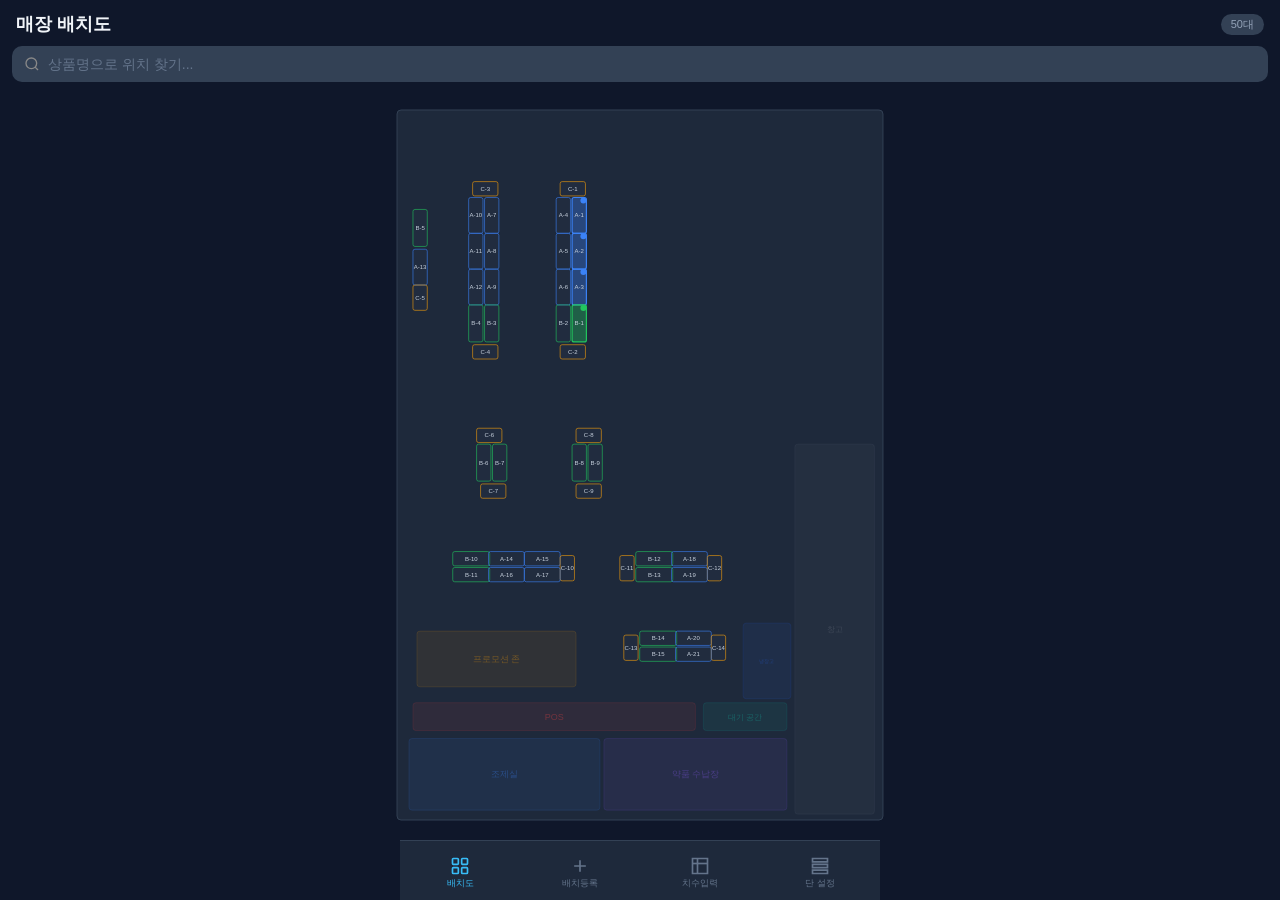
<file: web/index.html>
<!DOCTYPE html>
<html lang="ko">
<head>
  <meta charset="UTF-8">
  <meta name="viewport" content="width=device-width, initial-scale=1.0, maximum-scale=1.0, user-scalable=no">
  <meta name="apple-mobile-web-app-capable" content="yes">
  <meta name="apple-mobile-web-app-status-bar-style" content="black-translucent">
  <meta name="theme-color" content="#0f172a">
  <title>이수마트약국 매대관리</title>
  <link rel="stylesheet" href="styles.css">
</head>
<body>

  <!-- 하단 탭바 (모바일 네이티브 느낌) -->
  <nav id="tabbar">
    <button class="tab-btn active" data-tab="map">
      <svg width="22" height="22" viewBox="0 0 24 24" fill="none" stroke="currentColor" stroke-width="2"><rect x="3" y="3" width="7" height="7" rx="1"/><rect x="14" y="3" width="7" height="7" rx="1"/><rect x="3" y="14" width="7" height="7" rx="1"/><rect x="14" y="14" width="7" height="7" rx="1"/></svg>
      <span>배치도</span>
    </button>
    <button class="tab-btn" data-tab="manage">
      <svg width="22" height="22" viewBox="0 0 24 24" fill="none" stroke="currentColor" stroke-width="2"><path d="M12 5v14M5 12h14"/></svg>
      <span>배치등록</span>
    </button>
    <button class="tab-btn" data-tab="dims">
      <svg width="22" height="22" viewBox="0 0 24 24" fill="none" stroke="currentColor" stroke-width="2"><path d="M21 3H3v18h18V3z"/><path d="M9 3v18"/><path d="M3 9h18"/></svg>
      <span>치수입력</span>
    </button>
    <button class="tab-btn" data-tab="tiers">
      <svg width="22" height="22" viewBox="0 0 24 24" fill="none" stroke="currentColor" stroke-width="2"><path d="M3 3h18v4H3z"/><path d="M3 10h18v4H3z"/><path d="M3 17h18v4H3z"/></svg>
      <span>단 설정</span>
    </button>
  </nav>

  <!-- ═══ 탭1: 매장 배치도 ═══ -->
  <section id="tab-map" class="page active">
    <header class="page-header">
      <h1>매장 배치도</h1>
      <span class="badge" id="map-badge">0대</span>
    </header>
    <!-- 상품 검색 -->
    <div id="map-search-bar">
      <div class="search-box">
        <svg width="16" height="16" viewBox="0 0 24 24" fill="none" stroke="#888" stroke-width="2"><circle cx="11" cy="11" r="8"/><line x1="21" y1="21" x2="16.65" y2="16.65"/></svg>
        <input type="text" id="map-product-search" placeholder="상품명으로 위치 찾기..." autocomplete="off">
        <button id="map-search-clear" class="map-search-clear hidden" onclick="clearMapSearch()">
          <svg width="16" height="16" viewBox="0 0 24 24" fill="none" stroke="currentColor" stroke-width="2"><line x1="18" y1="6" x2="6" y2="18"/><line x1="6" y1="6" x2="18" y2="18"/></svg>
        </button>
      </div>
      <div id="map-search-results" class="map-search-results hidden"></div>
    </div>
    <div id="map-container">
      <svg id="map-svg"></svg>
    </div>
    <!-- 매대 탭 시 하단 시트 -->
    <div id="shelf-sheet" class="bottom-sheet hidden">
      <div class="sheet-handle"></div>
      <div class="sheet-header">
        <div>
          <div id="sheet-title" class="sheet-title"></div>
          <div id="sheet-subtitle" class="sheet-subtitle"></div>
        </div>
        <button class="icon-btn" onclick="closeSheet()">
          <svg width="20" height="20" viewBox="0 0 24 24" fill="none" stroke="currentColor" stroke-width="2"><line x1="18" y1="6" x2="6" y2="18"/><line x1="6" y1="6" x2="18" y2="18"/></svg>
        </button>
      </div>
      <div id="sheet-grid-wrap">
        <svg id="sheet-grid"></svg>
      </div>
      <div id="sheet-products"></div>
    </div>
  </section>

  <!-- ═══ 탭2: 배치 등록 ═══ -->
  <section id="tab-manage" class="page">
    <header class="page-header">
      <h1>배치 등록</h1>
    </header>
    <div class="form-card">
      <!-- Step 1: 위치 선택 -->
      <div class="form-step">
        <label class="form-label">1. 매대 선택</label>
        <div class="chip-group" id="type-chips"></div>
      </div>
      <div class="form-step">
        <label class="form-label">2. 매대 번호</label>
        <div class="chip-group scrollable" id="fixture-chips"></div>
      </div>
      <div class="form-step">
        <label class="form-label">3. 단 선택</label>
        <div class="chip-group" id="tier-chips"></div>
      </div>
      <div class="form-step">
        <label class="form-label">4. 위치 범위</label>
        <div class="range-row">
          <div class="range-input">
            <span>시작</span>
            <input type="number" id="pos-start" min="1" value="1" inputmode="numeric">
          </div>
          <span class="range-sep">~</span>
          <div class="range-input">
            <span>끝</span>
            <input type="number" id="pos-end" min="1" value="1" inputmode="numeric">
          </div>
        </div>
      </div>

      <!-- Step 2: 상품 선택 -->
      <div class="form-step">
        <label class="form-label">5. 상품 검색</label>
        <div class="search-box">
          <svg width="16" height="16" viewBox="0 0 24 24" fill="none" stroke="#888" stroke-width="2"><circle cx="11" cy="11" r="8"/><line x1="21" y1="21" x2="16.65" y2="16.65"/></svg>
          <input type="text" id="product-search" placeholder="상품명 입력..." autocomplete="off">
        </div>
        <div id="product-results" class="product-list"></div>
        <div id="selected-product" class="selected-product hidden"></div>
      </div>

      <input type="hidden" id="start-date" value="2026-03-09">

      <div class="form-step">
        <label class="form-label">7. 메모 (선택)</label>
        <input type="text" id="notes" class="form-input" placeholder="참고사항...">
      </div>

      <button id="btn-submit" class="btn-primary" onclick="submitPlacement()" disabled>배치 등록</button>

      <!-- 최근 등록 배치 목록 -->
      <div class="form-step" style="margin-top:24px;">
        <label class="form-label">최근 등록 배치 <span id="recent-badge" style="font-weight:400;color:var(--text3);"></span></label>
        <div id="recent-placements"></div>
        <button id="btn-more" class="btn-more hidden" onclick="showMoreRecent()">더보기</button>
      </div>
    </div>
  </section>


  <!-- ═══ 탭3: 치수 입력 ═══ -->
  <section id="tab-dims" class="page">
    <header class="page-header">
      <h1>치수 입력</h1>
      <span class="badge" id="dims-badge">0개 미입력</span>
    </header>
    <div class="form-card">
      <!-- 미기입 제품 목록 -->
      <div class="form-step">
        <label class="form-label">치수 미기입 제품</label>
        <p style="font-size:12px;color:var(--text3);margin-bottom:8px;">현재 배치된 제품 중 치수가 없는 항목입니다.</p>
        <div id="dims-missing-list"></div>
        <button id="dims-more-btn" class="btn-more hidden" onclick="showMoreMissing()">더보기</button>
      </div>

      <div style="height:1px;background:var(--border);margin:16px 0;"></div>

      <!-- 직접 입력 -->
      <div class="form-step">
        <label class="form-label">상품 검색 (직접 입력)</label>
        <div class="search-box">
          <svg width="16" height="16" viewBox="0 0 24 24" fill="none" stroke="#888" stroke-width="2"><circle cx="11" cy="11" r="8"/><line x1="21" y1="21" x2="16.65" y2="16.65"/></svg>
          <input type="text" id="dims-search" placeholder="상품명 입력..." autocomplete="off">
        </div>
        <div id="dims-search-results" class="product-list"></div>
      </div>

      <div id="dims-form" class="hidden">
        <div id="dims-selected" class="selected-product" style="margin-bottom:12px;"></div>
        <div id="dims-current" style="font-size:12px;color:var(--text2);margin-bottom:10px;"></div>
        <div class="form-step">
          <label class="form-label">가로 (cm)</label>
          <input type="number" id="dims-width" class="form-input" min="0" step="0.1" inputmode="decimal" placeholder="예: 8.5">
        </div>
        <div class="form-step">
          <label class="form-label">높이 (cm) <span style="color:var(--red);">*필수</span></label>
          <input type="number" id="dims-height" class="form-input" min="0" step="0.1" inputmode="decimal" placeholder="예: 15.0">
        </div>
        <div class="form-step">
          <label class="form-label">깊이 (cm)</label>
          <input type="number" id="dims-depth" class="form-input" min="0" step="0.1" inputmode="decimal" placeholder="예: 6.0">
        </div>
        <button id="dims-save-btn" class="btn-primary" onclick="saveDimension()">치수 저장</button>
      </div>
    </div>
  </section>

  <!-- ═══ 탭4: 매대 단 설정 ═══ -->
  <section id="tab-tiers" class="page">
    <header class="page-header">
      <h1>매대 단 설정</h1>
      <span class="badge" id="tiers-badge">0단 활성</span>
    </header>
    <div class="form-card">
      <!-- 매대 선택 및 단 설정 -->
      <div class="form-step">
        <label class="form-label">1. 매대 타입</label>
        <div class="chip-group" id="tier-type-chips"></div>
      </div>
      <div class="form-step">
        <label class="form-label">2. 매대 번호</label>
        <div class="chip-group scrollable" id="tier-fixture-chips"></div>
      </div>
      <div id="tier-config-panel" class="hidden">
        <div class="form-step">
          <label class="form-label">3. 사용할 단 선택</label>
          <div id="tier-current-info" style="font-size:12px;color:var(--text2);margin-bottom:8px;"></div>
          <div class="chip-group" id="tier-toggle-chips"></div>
        </div>
        <button id="btn-save-tiers" class="btn-primary" onclick="saveTierConfig()">단 설정 저장</button>
      </div>

      <div style="height:1px;background:var(--border);margin:16px 0;"></div>

      <!-- 매장 전체 통계 -->
      <div class="form-step">
        <label class="form-label">매장 전체 단 활용 현황</label>
        <div id="tier-stats"></div>
      </div>

      <div style="height:1px;background:var(--border);margin:16px 0;"></div>

      <!-- 매대별 활성 단 현황 -->
      <div class="form-step">
        <label class="form-label">매대별 활성 단 현황</label>
        <div class="chip-group" id="tier-overview-filter" style="margin-bottom:8px;"></div>
        <div id="tier-overview-list"></div>
      </div>
    </div>
  </section>

  <!-- 배치 수정 모달 -->
  <div id="edit-modal" class="modal-overlay hidden" onclick="if(event.target===this)closeEditModal()">
    <div class="modal-card">
      <div class="modal-header">
        <h3>배치 수정</h3>
        <button class="icon-btn" onclick="closeEditModal()">
          <svg width="20" height="20" viewBox="0 0 24 24" fill="none" stroke="currentColor" stroke-width="2"><line x1="18" y1="6" x2="6" y2="18"/><line x1="6" y1="6" x2="18" y2="18"/></svg>
        </button>
      </div>
      <div class="modal-body">
        <div style="margin-bottom:12px;">
          <div id="edit-product-name" style="font-size:15px;font-weight:700;color:var(--accent);"></div>
          <div id="edit-loc-label" style="font-size:12px;color:var(--text2);margin-top:2px;"></div>
        </div>
        <div class="form-step">
          <label class="form-label">위치 범위</label>
          <div class="range-row">
            <div class="range-input">
              <span>시작</span>
              <input type="number" id="edit-pos-start" min="1" value="1" inputmode="numeric">
            </div>
            <span class="range-sep">~</span>
            <div class="range-input">
              <span>끝</span>
              <input type="number" id="edit-pos-end" min="1" value="1" inputmode="numeric">
            </div>
          </div>
        </div>
        <div class="form-step">
          <label class="form-label">메모</label>
          <input type="text" id="edit-notes" class="form-input" placeholder="참고사항...">
        </div>
        <button id="edit-save-btn" class="btn-primary" onclick="saveEditPlacement()">저장</button>
      </div>
    </div>
  </div>

  <!-- 토스트 메시지 -->
  <div id="toast" class="toast hidden"></div>

  <script src="app.js"></script>
</body>
</html>
</file>
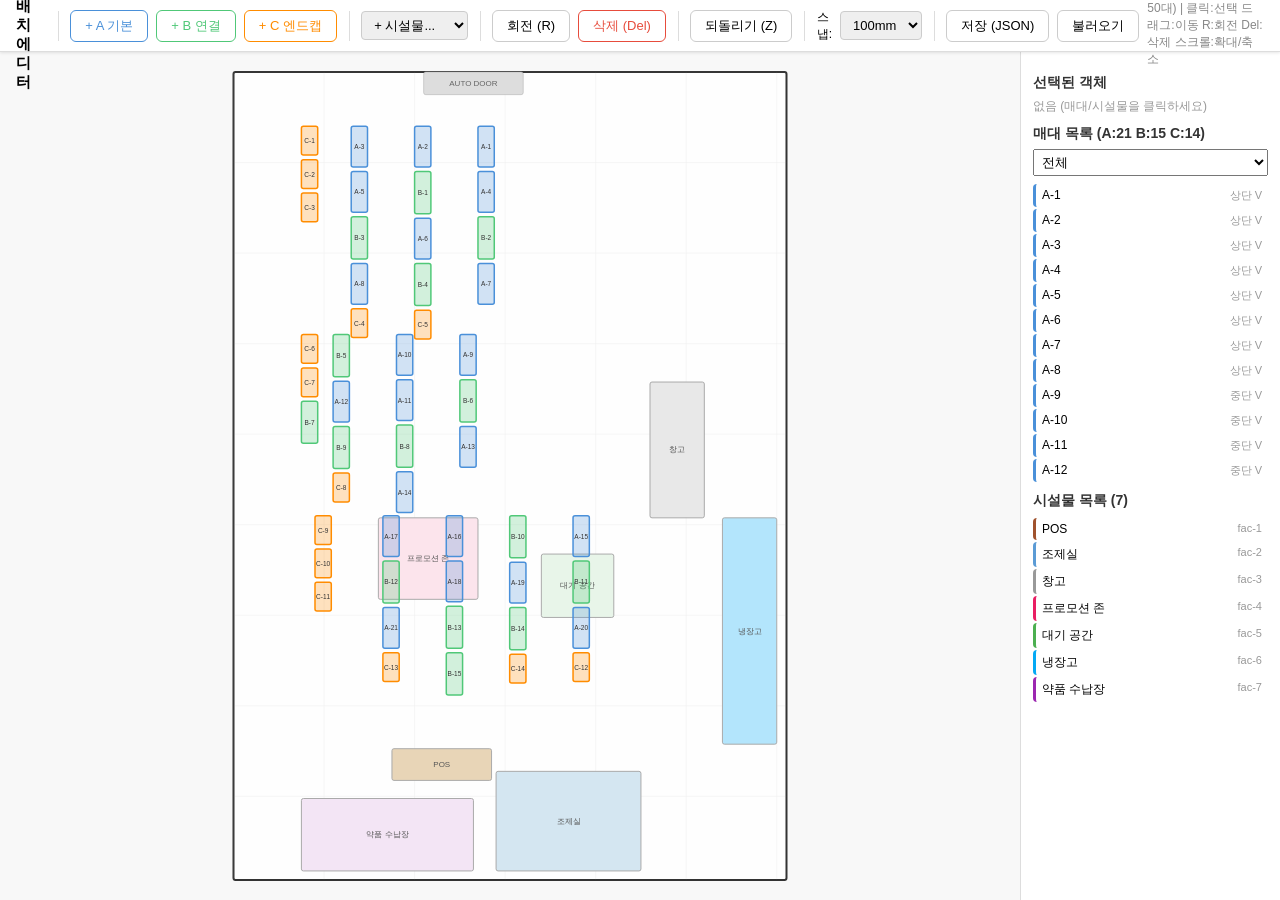
<file: shelf_editor.html>
<!DOCTYPE html>
<html lang="ko">
<head>
<meta charset="UTF-8">
<title>매장 매대 배치 에디터</title>
<style>
* { margin: 0; padding: 0; box-sizing: border-box; }
body { font-family: -apple-system, BlinkMacSystemFont, 'Segoe UI', sans-serif; background: #f5f5f5; overflow: hidden; }

#toolbar {
  position: fixed; top: 0; left: 0; right: 0; height: 52px; z-index: 100;
  background: #fff; border-bottom: 1px solid #ddd; display: flex; align-items: center;
  padding: 0 16px; gap: 8px; box-shadow: 0 1px 3px rgba(0,0,0,0.1);
}
#toolbar .sep { width: 1px; height: 30px; background: #ddd; margin: 0 4px; }
#toolbar button {
  padding: 6px 14px; border: 1px solid #ccc; border-radius: 6px; background: #fff;
  cursor: pointer; font-size: 13px; white-space: nowrap; transition: all 0.15s;
}
#toolbar button:hover { background: #f0f0f0; border-color: #aaa; }
#toolbar button.active { background: #4A90D9; color: #fff; border-color: #4A90D9; }
#toolbar button.danger { border-color: #e74c3c; color: #e74c3c; }
#toolbar button.danger:hover { background: #e74c3c; color: #fff; }
#toolbar .info { font-size: 12px; color: #888; margin-left: auto; }
#toolbar select { padding: 5px 8px; border: 1px solid #ccc; border-radius: 4px; font-size: 13px; }

#sidebar {
  position: fixed; top: 52px; right: 0; width: 260px; bottom: 0; z-index: 90;
  background: #fff; border-left: 1px solid #ddd; padding: 12px; overflow-y: auto;
  font-size: 13px;
}
#sidebar h3 { font-size: 14px; margin: 10px 0 6px; color: #333; }
#sidebar .prop { display: flex; align-items: center; margin: 4px 0; }
#sidebar .prop label { width: 50px; color: #666; font-size: 12px; }
#sidebar .prop input, #sidebar .prop select {
  flex: 1; padding: 4px 6px; border: 1px solid #ddd; border-radius: 4px; font-size: 12px;
}
#sidebar .fixture-list { max-height: 300px; overflow-y: auto; }
#sidebar .fx-item {
  padding: 4px 6px; margin: 2px 0; border-radius: 4px; cursor: pointer; font-size: 12px;
  display: flex; justify-content: space-between;
}
#sidebar .fx-item:hover { background: #f0f0f0; }
#sidebar .fx-item.selected { background: #e3f2fd; font-weight: bold; }

#canvas-wrap {
  position: fixed; top: 52px; left: 0; right: 260px; bottom: 0; overflow: hidden;
  cursor: grab;
}
#canvas-wrap.dragging { cursor: grabbing; }
#canvas-wrap.placing { cursor: crosshair; }

svg { display: block; }
.fixture { cursor: move; }
.fixture:hover rect { stroke-width: 2.5; }
.fixture.selected rect { stroke-width: 3; stroke-dasharray: none; filter: drop-shadow(0 0 4px rgba(0,0,0,0.3)); }
.fixture text { pointer-events: none; user-select: none; }
.facility { cursor: move; }
.facility:hover rect { stroke-width: 2.5; }
.facility.selected rect { stroke-width: 3; stroke-dasharray: 6,3; filter: drop-shadow(0 0 4px rgba(0,0,0,0.3)); }
.facility text { pointer-events: none; user-select: none; }
.fixed-element rect { pointer-events: none; }
.fixed-element text { pointer-events: none; user-select: none; }
</style>
</head>
<body>

<div id="toolbar">
  <strong style="font-size:15px;">매대 배치 에디터</strong>
  <div class="sep"></div>
  <button onclick="addFixture('A')" style="border-color:#4A90D9;color:#4A90D9">+ A 기본</button>
  <button onclick="addFixture('B')" style="border-color:#50C878;color:#50C878">+ B 연결</button>
  <button onclick="addFixture('C')" style="border-color:#FF8C00;color:#FF8C00">+ C 엔드캡</button>
  <div class="sep"></div>
  <select id="addFacility" onchange="addFacilityFromSelect(this)" style="padding:5px 8px;border:1px solid #ccc;border-radius:4px;font-size:13px;">
    <option value="">+ 시설물...</option>
    <option value="조제실">조제실</option>
    <option value="창고">창고</option>
    <option value="프로모션 존">프로모션 존</option>
    <option value="냉장고">냉장고</option>
    <option value="약품 수납장">약품 수납장</option>
    <option value="POS">POS</option>
    <option value="대기 공간">대기 공간</option>
    <option value="기타">기타</option>
  </select>
  <div class="sep"></div>
  <button onclick="rotateSelected()">회전 (R)</button>
  <button onclick="deleteSelected()" class="danger">삭제 (Del)</button>
  <div class="sep"></div>
  <button onclick="undoAction()">되돌리기 (Z)</button>
  <div class="sep"></div>
  <label style="font-size:12px">스냅:</label>
  <select id="snapSize" onchange="snapGrid=+this.value">
    <option value="0">없음</option>
    <option value="50">50mm</option>
    <option value="100" selected>100mm</option>
    <option value="200">200mm</option>
  </select>
  <div class="sep"></div>
  <button onclick="exportJSON()">저장 (JSON)</button>
  <button onclick="document.getElementById('importFile').click()">불러오기</button>
  <input type="file" id="importFile" accept=".json" style="display:none" onchange="importJSON(event)">
  <span class="info" id="statusText">매대 50대 | 클릭: 선택, 드래그: 이동, R: 회전, Del: 삭제</span>
</div>

<div id="sidebar">
  <h3>선택된 객체</h3>
  <div id="selInfo" style="color:#999;font-size:12px;">없음 (매대/시설물을 클릭하세요)</div>
  <div id="selProps" style="display:none;">
    <div class="prop"><label>타입</label><span id="propType"></span></div>
    <div class="prop"><label>번호</label><span id="propNo"></span></div>
    <div class="prop"><label>X</label><input type="number" id="propX" step="10" onchange="updatePropPos()"></div>
    <div class="prop"><label>Y</label><input type="number" id="propY" step="10" onchange="updatePropPos()"></div>
    <div class="prop"><label>방향</label>
      <select id="propOrient" onchange="updatePropOrient()">
        <option value="V">V (수직)</option><option value="H">H (수평)</option>
      </select>
    </div>
    <div class="prop"><label>존</label>
      <select id="propZone" onchange="updatePropZone()">
        <option value="상단">상단</option><option value="중단">중단</option><option value="하단">하단</option>
      </select>
    </div>
    <div class="prop"><label>라벨</label><input type="text" id="propLabel" onchange="updatePropLabel()"></div>
  </div>
  <div id="selFacProps" style="display:none;">
    <div class="prop"><label>이름</label><span id="facName" style="font-weight:bold;"></span></div>
    <div class="prop"><label>X</label><input type="number" id="facX" step="10" onchange="updateFacPos()"></div>
    <div class="prop"><label>Y</label><input type="number" id="facY" step="10" onchange="updateFacPos()"></div>
    <div class="prop"><label>가로</label><input type="number" id="facW" step="50" onchange="updateFacSize()"></div>
    <div class="prop"><label>세로</label><input type="number" id="facH" step="50" onchange="updateFacSize()"></div>
    <div class="prop"><label>라벨</label><input type="text" id="facLabel" onchange="updateFacLabel()"></div>
  </div>

  <h3>매대 목록 (<span id="fxCount">0</span>)</h3>
  <div style="margin-bottom:6px;">
    <select id="listFilter" onchange="renderList()" style="width:100%;padding:4px;">
      <option value="all">전체</option>
      <option value="A">A 기본매대</option>
      <option value="B">B 연결매대</option>
      <option value="C">C 엔드캡매대</option>
    </select>
  </div>
  <div class="fixture-list" id="fixtureList"></div>

  <h3>시설물 목록 (<span id="facCount">0</span>)</h3>
  <div class="fixture-list" id="facilityList"></div>
</div>

<div id="canvas-wrap">
  <svg id="svg"></svg>
</div>

<script>
// ─── 설정 ───
const STORE_W = 12215, STORE_H = 17848;
const TYPES = {
  A: { name: '기본매대', w: 900, d: 360, color: '#4A90D9', light: 'rgba(74,144,217,0.25)' },
  B: { name: '연결매대', w: 930, d: 360, color: '#50C878', light: 'rgba(80,200,120,0.25)' },
  C: { name: '엔드캡매대', w: 636, d: 360, color: '#FF8C00', light: 'rgba(255,140,0,0.25)' },
};
// AUTO DOOR는 완전 고정 (이동/삭제 불가)
const TRULY_FIXED = [
  { name: 'AUTO DOOR', x: 4200, y: 0, w: 2200, h: 500, c: '#DDD' },
];

// 시설물 타입 정의 (이동/삭제 가능)
const FACILITY_TYPES = {
  '조제실':     { w: 3200, h: 2200, c: '#D4E6F1', border: '#5B9BD5' },
  '창고':       { w: 1200, h: 3000, c: '#E8E8E8', border: '#999' },
  '프로모션 존': { w: 2200, h: 1800, c: '#FCE4EC', border: '#E91E63' },
  '냉장고':     { w: 1200, h: 5000, c: '#B3E5FC', border: '#03A9F4' },
  '약품 수납장': { w: 3800, h: 1600, c: '#F3E5F5', border: '#9C27B0' },
  'POS':         { w: 2200, h: 700,  c: '#E8D5B7', border: '#A0522D' },
  '대기 공간':   { w: 1600, h: 1400, c: '#E8F5E9', border: '#4CAF50' },
  '기타':        { w: 1000, h: 1000, c: '#F5F5F5', border: '#757575' },
};

let fixtures = [];
let facilities = [];
let selectedId = null;
let selectedType = null; // 'fixture' or 'facility'
let snapGrid = 100;
let undoStack = [];
let scale = 1;
let panX = 0, panY = 0;
let isPanning = false, panStartX = 0, panStartY = 0;
let isDragging = false, dragFx = null, dragOffX = 0, dragOffY = 0;
let placingType = null;
let placingFacility = null;

const svgNS = 'http://www.w3.org/2000/svg';
const svg = document.getElementById('svg');
const wrap = document.getElementById('canvas-wrap');

// ─── 초기 데이터 (시드) ───
function generateInitialData() {
  const positions = [];
  const zones = [
    { name: '상단', cols: [5400,4000,2600,1500], yStart: 1200, fixtures: [
      [['A','V'],['A','V'],['B','V'],['A','V']],
      [['A','V'],['B','V'],['A','V'],['B','V'],['C','V']],
      [['A','V'],['A','V'],['B','V'],['A','V'],['C','V']],
      [['C','V'],['C','V'],['C','V']],
    ]},
    { name: '중단', cols: [5000,3600,2200,1500], yStart: 5800, fixtures: [
      [['A','V'],['B','V'],['A','V']],
      [['A','V'],['A','V'],['B','V'],['A','V']],
      [['B','V'],['A','V'],['B','V'],['C','V']],
      [['C','V'],['C','V'],['B','V']],
    ]},
    { name: '하단', cols: [7500,6100,4700,3300,1800], yStart: 9800, fixtures: [
      [['A','V'],['B','V'],['A','V'],['C','V']],
      [['B','V'],['A','V'],['B','V'],['C','V']],
      [['A','V'],['A','V'],['B','V'],['B','V']],
      [['A','V'],['B','V'],['A','V'],['C','V']],
      [['C','V'],['C','V'],['C','V']],
    ]},
  ];

  zones.forEach(zone => {
    zone.cols.forEach((colX, ci) => {
      const fxs = zone.fixtures[ci];
      let curY = zone.yStart;
      fxs.forEach(([type, orient]) => {
        const w = TYPES[type].w;
        positions.push({ type, x: colX, y: curY, orient, zone: zone.name, label: '' });
        curY += w + 100;
      });
    });
  });

  // 번호 부여 (상단 우측부터: y 작은 순 → x 큰 순)
  positions.sort((a, b) => a.y - b.y || b.x - a.x);
  const counters = { A: 0, B: 0, C: 0 };
  positions.forEach(p => {
    counters[p.type]++;
    p.no = counters[p.type];
    p.id = p.type + '-' + p.no;
  });

  return positions;
}

function generateInitialFacilities() {
  return [
    { id: 'fac-1', name: 'POS',          x: 3500, y: STORE_H-2900, w: 2200, h: 700,  label: '' },
    { id: 'fac-2', name: '조제실',       x: 5800, y: STORE_H-2400, w: 3200, h: 2200, label: '' },
    { id: 'fac-3', name: '창고',         x: 9200, y: STORE_H-11000, w: 1200, h: 3000, label: '' },
    { id: 'fac-4', name: '프로모션 존',  x: 3200, y: STORE_H-8000, w: 2200, h: 1800, label: '' },
    { id: 'fac-5', name: '대기 공간',    x: 6800, y: STORE_H-7200, w: 1600, h: 1400, label: '' },
    { id: 'fac-6', name: '냉장고',       x: 10800, y: STORE_H-8000, w: 1200, h: 5000, label: '' },
    { id: 'fac-7', name: '약품 수납장',  x: 1500, y: STORE_H-1800, w: 3800, h: 1600, label: '' },
  ];
}

// ─── SVG 좌표 변환 (매장 Y축: 위=0, 아래=STORE_H → SVG Y축: 위=0, 아래=STORE_H) ───
function toSVG(mx, my) { return [mx * scale + panX, my * scale + panY]; }
function fromSVG(sx, sy) { return [(sx - panX) / scale, (sy - panY) / scale]; }

function snap(v) { return snapGrid > 0 ? Math.round(v / snapGrid) * snapGrid : v; }

// ─── 렌더링 ───
function render() {
  svg.innerHTML = '';
  const ww = wrap.clientWidth, wh = wrap.clientHeight;
  svg.setAttribute('width', ww);
  svg.setAttribute('height', wh);

  // 배경
  const bg = document.createElementNS(svgNS, 'rect');
  bg.setAttribute('width', ww); bg.setAttribute('height', wh);
  bg.setAttribute('fill', '#f8f8f8');
  svg.appendChild(bg);

  // 매장 외벽
  const [sx, sy] = toSVG(0, 0);
  const sw = STORE_W * scale, sh = STORE_H * scale;
  addRect(svg, sx, sy, sw, sh, '#333', 2, 'rgba(255,255,255,0.9)');

  // 그리드
  if (scale > 0.04) {
    const gridSize = scale > 0.08 ? 1000 : 2000;
    const gridG = document.createElementNS(svgNS, 'g');
    gridG.setAttribute('opacity', '0.15');
    for (let gx = 0; gx <= STORE_W; gx += gridSize) {
      const [lx] = toSVG(gx, 0);
      const line = document.createElementNS(svgNS, 'line');
      line.setAttribute('x1', lx); line.setAttribute('y1', sy);
      line.setAttribute('x2', lx); line.setAttribute('y2', sy + sh);
      line.setAttribute('stroke', '#999'); line.setAttribute('stroke-width', 0.5);
      gridG.appendChild(line);
    }
    for (let gy = 0; gy <= STORE_H; gy += gridSize) {
      const [, ly] = toSVG(0, gy);
      const line = document.createElementNS(svgNS, 'line');
      line.setAttribute('x1', sx); line.setAttribute('y1', ly);
      line.setAttribute('x2', sx + sw); line.setAttribute('y2', ly);
      line.setAttribute('stroke', '#999'); line.setAttribute('stroke-width', 0.5);
      gridG.appendChild(line);
    }
    svg.appendChild(gridG);
  }

  // 완전 고정 요소 (AUTO DOOR 등)
  TRULY_FIXED.forEach(f => {
    const g = document.createElementNS(svgNS, 'g');
    g.setAttribute('class', 'fixed-element');
    const [fx, fy] = toSVG(f.x, f.y);
    addRect(g, fx, fy, f.w * scale, f.h * scale, '#aaa', 0.5, f.c);
    addText(g, fx + f.w * scale / 2, fy + f.h * scale / 2, f.name, Math.max(8, 10 * scale / 0.065), '#666');
    svg.appendChild(g);
  });

  // 이동 가능 시설물
  facilities.forEach(fac => {
    const g = document.createElementNS(svgNS, 'g');
    const isSel = selectedType === 'facility' && fac.id === selectedId;
    g.setAttribute('class', 'facility' + (isSel ? ' selected' : ''));
    g.setAttribute('data-id', fac.id);

    const ft = FACILITY_TYPES[fac.name] || FACILITY_TYPES['기타'];
    const fw = fac.w * scale, fh = fac.h * scale;
    const [fx, fy] = toSVG(fac.x, fac.y);

    addRect(g, fx, fy, fw, fh, isSel ? ft.border : '#aaa', isSel ? 3 : 1, ft.c);
    const displayName = fac.label || fac.name;
    addText(g, fx + fw / 2, fy + fh / 2, displayName, Math.max(8, 10 * scale / 0.065), '#555');

    g.addEventListener('mousedown', e => onFacilityMouseDown(e, fac));
    svg.appendChild(g);
  });

  // 매대
  fixtures.forEach(fx => {
    const g = document.createElementNS(svgNS, 'g');
    const isSelected = selectedType === 'fixture' && fx.id === selectedId;
    g.setAttribute('class', 'fixture' + (isSelected ? ' selected' : ''));
    g.setAttribute('data-id', fx.id);

    const t = TYPES[fx.type];
    const dx = (fx.orient === 'V' ? t.d : t.w) * scale;
    const dy = (fx.orient === 'V' ? t.w : t.d) * scale;
    const [rx, ry] = toSVG(fx.x, fx.y);
    addRect(g, rx, ry, dx, dy, t.color, isSelected ? 3 : 1.5, isSelected ? t.color : t.light);

    const label = fx.label || fx.id;
    const fontSize = Math.max(6, Math.min(11, Math.min(dx, dy) * 0.4));
    addText(g, rx + dx / 2, ry + dy / 2, label, fontSize, isSelected ? '#fff' : '#333');

    g.addEventListener('mousedown', e => onFixtureMouseDown(e, fx));
    svg.appendChild(g);
  });

  updateStatus();
  renderList();
}

function addRect(parent, x, y, w, h, stroke, sw, fill) {
  const r = document.createElementNS(svgNS, 'rect');
  r.setAttribute('x', x); r.setAttribute('y', y);
  r.setAttribute('width', w); r.setAttribute('height', h);
  r.setAttribute('stroke', stroke); r.setAttribute('stroke-width', sw);
  r.setAttribute('fill', fill || 'none'); r.setAttribute('rx', 2);
  parent.appendChild(r);
  return r;
}

function addText(parent, x, y, text, size, color) {
  const t = document.createElementNS(svgNS, 'text');
  t.setAttribute('x', x); t.setAttribute('y', y);
  t.setAttribute('text-anchor', 'middle'); t.setAttribute('dominant-baseline', 'central');
  t.setAttribute('font-size', size); t.setAttribute('fill', color);
  t.setAttribute('font-family', '-apple-system, sans-serif');
  t.textContent = text;
  parent.appendChild(t);
}

// ─── 이벤트 ───
function onFixtureMouseDown(e, fx) {
  e.stopPropagation();
  selectItem('fixture', fx.id);

  const [mx, my] = fromSVG(e.clientX, e.clientY - 52);
  dragFx = fx;
  dragOffX = mx - fx.x;
  dragOffY = my - fx.y;
  isDragging = false;

  saveUndo();
}

function onFacilityMouseDown(e, fac) {
  e.stopPropagation();
  selectItem('facility', fac.id);

  const [mx, my] = fromSVG(e.clientX, e.clientY - 52);
  dragFx = fac;
  dragOffX = mx - fac.x;
  dragOffY = my - fac.y;
  isDragging = false;

  saveUndo();
}

wrap.addEventListener('mousedown', e => {
  if (e.target === wrap || e.target === svg || (e.target.tagName === 'rect' && !e.target.closest('.fixture') && !e.target.closest('.facility'))) {
    if (placingType) {
      const [mx, my] = fromSVG(e.clientX, e.clientY - 52);
      placeNewFixture(snap(mx), snap(my));
      return;
    }
    if (placingFacility) {
      const [mx, my] = fromSVG(e.clientX, e.clientY - 52);
      placeNewFacility(snap(mx), snap(my));
      return;
    }
    // 패닝 시작
    isPanning = true;
    panStartX = e.clientX - panX;
    panStartY = e.clientY - 52 - panY;
    wrap.classList.add('dragging');
    selectItem(null, null);
  }
});

window.addEventListener('mousemove', e => {
  if (dragFx) {
    isDragging = true;
    const [mx, my] = fromSVG(e.clientX, e.clientY - 52);
    dragFx.x = snap(mx - dragOffX);
    dragFx.y = snap(my - dragOffY);
    // 매장 범위 제한
    dragFx.x = Math.max(0, Math.min(STORE_W - 100, dragFx.x));
    dragFx.y = Math.max(0, Math.min(STORE_H - 100, dragFx.y));
    render();
    updateProps();
  }
  if (isPanning) {
    panX = e.clientX - panStartX;
    panY = e.clientY - 52 - panStartY;
    render();
  }
});

window.addEventListener('mouseup', () => {
  dragFx = null;
  isPanning = false;
  wrap.classList.remove('dragging');
});

wrap.addEventListener('wheel', e => {
  e.preventDefault();
  const [mx, my] = fromSVG(e.clientX, e.clientY - 52);
  const factor = e.deltaY < 0 ? 1.15 : 1 / 1.15;
  const newScale = Math.max(0.02, Math.min(0.2, scale * factor));
  panX = e.clientX - mx * newScale;
  panY = e.clientY - 52 - my * newScale;
  scale = newScale;
  render();
}, { passive: false });

document.addEventListener('keydown', e => {
  if (e.target.tagName === 'INPUT' || e.target.tagName === 'SELECT') return;
  if (e.key === 'Delete' || e.key === 'Backspace') { deleteSelected(); e.preventDefault(); }
  if (e.key === 'r' || e.key === 'R') rotateSelected();
  if ((e.key === 'z' || e.key === 'Z') && (e.metaKey || e.ctrlKey)) { undoAction(); e.preventDefault(); }
  if (e.key === 'Escape') { placingType = null; placingFacility = null; wrap.classList.remove('placing'); selectItem(null, null); }
});

// ─── 선택/조작 ───
function selectItem(type, id) {
  selectedType = type;
  selectedId = id;
  const selInfo = document.getElementById('selInfo');
  const selProps = document.getElementById('selProps');
  const selFacProps = document.getElementById('selFacProps');
  if (!id) {
    selInfo.style.display = 'block'; selProps.style.display = 'none'; selFacProps.style.display = 'none';
  } else if (type === 'fixture') {
    selInfo.style.display = 'none'; selProps.style.display = 'block'; selFacProps.style.display = 'none';
    updateProps();
  } else {
    selInfo.style.display = 'none'; selProps.style.display = 'none'; selFacProps.style.display = 'block';
    updateFacProps();
  }
  render();
}

// fixture 속성
function updateProps() {
  const fx = fixtures.find(f => f.id === selectedId);
  if (!fx) return;
  document.getElementById('propType').textContent = fx.type + ' (' + TYPES[fx.type].name + ')';
  document.getElementById('propNo').textContent = fx.no;
  document.getElementById('propX').value = Math.round(fx.x);
  document.getElementById('propY').value = Math.round(fx.y);
  document.getElementById('propOrient').value = fx.orient;
  document.getElementById('propZone').value = fx.zone || '상단';
  document.getElementById('propLabel').value = fx.label || '';
}

function updatePropPos() {
  const fx = fixtures.find(f => f.id === selectedId);
  if (!fx) return;
  saveUndo();
  fx.x = +document.getElementById('propX').value;
  fx.y = +document.getElementById('propY').value;
  render();
}
function updatePropOrient() {
  const fx = fixtures.find(f => f.id === selectedId);
  if (!fx) return;
  saveUndo();
  fx.orient = document.getElementById('propOrient').value;
  render();
}
function updatePropZone() {
  const fx = fixtures.find(f => f.id === selectedId);
  if (!fx) return;
  fx.zone = document.getElementById('propZone').value;
}
function updatePropLabel() {
  const fx = fixtures.find(f => f.id === selectedId);
  if (!fx) return;
  fx.label = document.getElementById('propLabel').value;
  render();
}

// facility 속성
function updateFacProps() {
  const fac = facilities.find(f => f.id === selectedId);
  if (!fac) return;
  document.getElementById('facName').textContent = fac.name;
  document.getElementById('facX').value = Math.round(fac.x);
  document.getElementById('facY').value = Math.round(fac.y);
  document.getElementById('facW').value = Math.round(fac.w);
  document.getElementById('facH').value = Math.round(fac.h);
  document.getElementById('facLabel').value = fac.label || '';
}

function updateFacPos() {
  const fac = facilities.find(f => f.id === selectedId);
  if (!fac) return;
  saveUndo();
  fac.x = +document.getElementById('facX').value;
  fac.y = +document.getElementById('facY').value;
  render();
}
function updateFacSize() {
  const fac = facilities.find(f => f.id === selectedId);
  if (!fac) return;
  saveUndo();
  fac.w = +document.getElementById('facW').value;
  fac.h = +document.getElementById('facH').value;
  render();
}
function updateFacLabel() {
  const fac = facilities.find(f => f.id === selectedId);
  if (!fac) return;
  fac.label = document.getElementById('facLabel').value;
  render();
}

function rotateSelected() {
  if (selectedType === 'fixture') {
    const fx = fixtures.find(f => f.id === selectedId);
    if (!fx) return;
    saveUndo();
    fx.orient = fx.orient === 'V' ? 'H' : 'V';
    render(); updateProps();
  } else if (selectedType === 'facility') {
    const fac = facilities.find(f => f.id === selectedId);
    if (!fac) return;
    saveUndo();
    const tmp = fac.w; fac.w = fac.h; fac.h = tmp;
    render(); updateFacProps();
  }
}

function deleteSelected() {
  if (!selectedId) return;
  saveUndo();
  if (selectedType === 'fixture') {
    fixtures = fixtures.filter(f => f.id !== selectedId);
  } else if (selectedType === 'facility') {
    facilities = facilities.filter(f => f.id !== selectedId);
  }
  selectedId = null; selectedType = null;
  document.getElementById('selInfo').style.display = 'block';
  document.getElementById('selProps').style.display = 'none';
  document.getElementById('selFacProps').style.display = 'none';
  render();
}

// ─── 추가 ───
function addFixture(type) {
  placingType = type;
  placingFacility = null;
  wrap.classList.add('placing');
  document.getElementById('statusText').textContent = `${type} (${TYPES[type].name}) 배치 중... 클릭하여 위치 지정 (Esc 취소)`;
}

function placeNewFixture(x, y) {
  if (!placingType) return;
  saveUndo();
  const type = placingType;
  const existing = fixtures.filter(f => f.type === type);
  const no = existing.length > 0 ? Math.max(...existing.map(f => f.no)) + 1 : 1;
  const id = type + '-' + no;
  fixtures.push({ id, type, no, x, y, orient: 'V', zone: '상단', label: '' });
  placingType = null;
  wrap.classList.remove('placing');
  selectItem('fixture', id);
  render();
}

function addFacilityFromSelect(sel) {
  const name = sel.value;
  if (!name) return;
  sel.value = '';
  placingFacility = name;
  placingType = null;
  wrap.classList.add('placing');
  document.getElementById('statusText').textContent = `${name} 배치 중... 클릭하여 위치 지정 (Esc 취소)`;
}

function placeNewFacility(x, y) {
  if (!placingFacility) return;
  saveUndo();
  const name = placingFacility;
  const ft = FACILITY_TYPES[name] || FACILITY_TYPES['기타'];
  const maxNo = facilities.length > 0 ? Math.max(...facilities.map(f => parseInt(f.id.split('-')[1]) || 0)) : 0;
  const id = 'fac-' + (maxNo + 1);
  facilities.push({ id, name, x, y, w: ft.w, h: ft.h, label: '' });
  placingFacility = null;
  wrap.classList.remove('placing');
  selectItem('facility', id);
  render();
}

// ─── Undo ───
function saveUndo() {
  undoStack.push(JSON.stringify({ fixtures, facilities }));
  if (undoStack.length > 50) undoStack.shift();
}

function undoAction() {
  if (undoStack.length === 0) return;
  const state = JSON.parse(undoStack.pop());
  fixtures = state.fixtures || [];
  facilities = state.facilities || [];
  selectedId = null; selectedType = null;
  render();
}

// ─── 목록 ───
function renderList() {
  const filter = document.getElementById('listFilter').value;
  const list = document.getElementById('fixtureList');
  const fxCount = document.getElementById('fxCount');

  const filtered = filter === 'all' ? fixtures : fixtures.filter(f => f.type === filter);
  filtered.sort((a, b) => a.type.localeCompare(b.type) || a.no - b.no);

  fxCount.textContent = `A:${fixtures.filter(f=>f.type==='A').length} B:${fixtures.filter(f=>f.type==='B').length} C:${fixtures.filter(f=>f.type==='C').length}`;

  list.innerHTML = filtered.map(fx => {
    const label = fx.label || fx.id;
    const sel = (selectedType === 'fixture' && fx.id === selectedId) ? ' selected' : '';
    return `<div class="fx-item${sel}" onclick="selectItem('fixture','${fx.id}')" style="border-left:3px solid ${TYPES[fx.type].color}">
      <span>${label}</span><span style="color:#999;font-size:11px">${fx.zone} ${fx.orient}</span>
    </div>`;
  }).join('');

  // 시설물 목록
  const facList = document.getElementById('facilityList');
  const facCount = document.getElementById('facCount');
  facCount.textContent = facilities.length;
  facList.innerHTML = facilities.map(fac => {
    const label = fac.label || fac.name;
    const ft = FACILITY_TYPES[fac.name] || FACILITY_TYPES['기타'];
    const sel = (selectedType === 'facility' && fac.id === selectedId) ? ' selected' : '';
    return `<div class="fx-item${sel}" onclick="selectItem('facility','${fac.id}')" style="border-left:3px solid ${ft.border}">
      <span>${label}</span><span style="color:#999;font-size:11px">${fac.id}</span>
    </div>`;
  }).join('');
}

function updateStatus() {
  if (!placingType) {
    const a = fixtures.filter(f=>f.type==='A').length;
    const b = fixtures.filter(f=>f.type==='B').length;
    const c = fixtures.filter(f=>f.type==='C').length;
    document.getElementById('statusText').textContent =
      `A:${a} B:${b} C:${c} (총 ${a+b+c}대) | 클릭:선택 드래그:이동 R:회전 Del:삭제 스크롤:확대/축소`;
  }
}

// ─── 저장/불러오기 ───
function exportJSON() {
  const data = {
    store: { width: STORE_W, height: STORE_H },
    fixtures: fixtures.map(f => ({
      id: f.id, type: f.type, no: f.no,
      x: Math.round(f.x), y: Math.round(f.y),
      orient: f.orient, zone: f.zone, label: f.label || '',
    })),
    facilities: facilities.map(f => ({
      id: f.id, name: f.name,
      x: Math.round(f.x), y: Math.round(f.y),
      w: Math.round(f.w), h: Math.round(f.h), label: f.label || '',
    })),
    exportedAt: new Date().toISOString(),
  };
  const blob = new Blob([JSON.stringify(data, null, 2)], { type: 'application/json' });
  const a = document.createElement('a');
  a.href = URL.createObjectURL(blob);
  a.download = 'shelf_layout_' + new Date().toISOString().slice(0,10) + '.json';
  a.click();
}

function importJSON(event) {
  const file = event.target.files[0];
  if (!file) return;
  const reader = new FileReader();
  reader.onload = e => {
    try {
      const data = JSON.parse(e.target.result);
      if (data.fixtures && Array.isArray(data.fixtures)) {
        saveUndo();
        fixtures = data.fixtures;
        facilities = data.facilities || [];
        selectedId = null; selectedType = null;
        fitView();
        render();
        alert(`불러오기 완료! 매대 ${fixtures.length}대, 시설물 ${facilities.length}개`);
      }
    } catch (err) { alert('JSON 파일 파싱 오류: ' + err.message); }
  };
  reader.readAsText(file);
  event.target.value = '';
}

// ─── 초기화 ───
function fitView() {
  const ww = wrap.clientWidth, wh = wrap.clientHeight;
  const sx = (ww - 40) / STORE_W;
  const sy = (wh - 40) / STORE_H;
  scale = Math.min(sx, sy);
  panX = (ww - STORE_W * scale) / 2;
  panY = (wh - STORE_H * scale) / 2;
}

function init() {
  // 로컬스토리지에서 복구 시도
  const saved = localStorage.getItem('shelf_layout_v2');
  if (saved) {
    try {
      const data = JSON.parse(saved);
      fixtures = data.fixtures || [];
      facilities = data.facilities || [];
    } catch(e) {
      fixtures = generateInitialData();
      facilities = generateInitialFacilities();
    }
  } else {
    // v1 마이그레이션
    const v1 = localStorage.getItem('shelf_layout');
    if (v1) {
      try {
        fixtures = JSON.parse(v1);
        facilities = generateInitialFacilities();
      } catch(e) {
        fixtures = generateInitialData();
        facilities = generateInitialFacilities();
      }
    } else {
      fixtures = generateInitialData();
      facilities = generateInitialFacilities();
    }
  }
  fitView();
  render();

  // 자동 저장 (5초마다)
  setInterval(() => {
    localStorage.setItem('shelf_layout_v2', JSON.stringify({ fixtures, facilities }));
  }, 5000);
}

window.addEventListener('resize', () => { fitView(); render(); });
init();
</script>
</body>
</html>
</file>
<file: web/styles.css>
* { margin: 0; padding: 0; box-sizing: border-box; -webkit-tap-highlight-color: transparent; }

:root {
  --bg: #0f172a;
  --bg2: #1e293b;
  --card: #1e293b;
  --surface: #334155;
  --text: #f1f5f9;
  --text2: #94a3b8;
  --text3: #64748b;
  --accent: #38bdf8;
  --accent2: #818cf8;
  --green: #34d399;
  --red: #f87171;
  --orange: #fb923c;
  --border: #334155;
  --safe-top: env(safe-area-inset-top, 0px);
  --safe-bottom: env(safe-area-inset-bottom, 0px);
  --tabbar-h: 60px;
}

html, body { height: 100%; overflow: hidden; overscroll-behavior: none; }

body {
  font-family: -apple-system, BlinkMacSystemFont, 'Segoe UI', sans-serif;
  background: var(--bg);
  color: var(--text);
}

/* ── 탭바 ── */
#tabbar {
  position: fixed; bottom: 0; left: 0; right: 0;
  height: var(--tabbar-h);
  padding-bottom: var(--safe-bottom);
  background: var(--bg2);
  border-top: 1px solid var(--border);
  display: flex;
  z-index: 500;
}
.tab-btn {
  flex: 1 1 0;
  min-width: 0;
  background: none; border: none;
  color: var(--text3);
  display: flex; flex-direction: column;
  align-items: center; justify-content: center;
  gap: 1px;
  font-size: 9px;
  cursor: pointer;
  transition: color 0.15s;
  padding: 6px 2px 2px;
  overflow: hidden;
}
.tab-btn.active { color: var(--accent); }
.tab-btn svg { flex-shrink: 0; width: 20px; height: 20px; }

/* ── 페이지 ── */
.page {
  display: none;
  position: fixed;
  top: 0; left: 0; right: 0;
  bottom: var(--tabbar-h);
  overflow-y: auto;
  -webkit-overflow-scrolling: touch;
}
.page.active { display: flex; flex-direction: column; }

.page-header {
  display: flex;
  align-items: center;
  justify-content: space-between;
  padding: calc(12px + var(--safe-top)) 16px 10px;
  background: var(--bg);
  position: sticky; top: 0;
  z-index: 10;
  flex-shrink: 0;
}
.page-header h1 { font-size: 18px; font-weight: 700; }

.badge {
  background: var(--surface);
  color: var(--text2);
  font-size: 11px;
  padding: 3px 10px;
  border-radius: 12px;
  font-weight: 500;
}

/* ── 맵 검색 ── */
#map-search-bar {
  padding: 0 12px 8px;
  background: var(--bg);
  flex-shrink: 0;
  position: relative;
}
#map-search-bar .search-box { position: relative; }
.map-search-clear {
  background: none; border: none; color: var(--text3);
  padding: 4px; cursor: pointer; display: flex; align-items: center;
  flex-shrink: 0;
}
.map-search-results {
  position: absolute;
  left: 12px; right: 12px; top: 100%;
  background: var(--bg2);
  border: 1px solid var(--border);
  border-radius: 10px;
  max-height: 260px;
  overflow-y: auto;
  z-index: 50;
  box-shadow: 0 8px 24px rgba(0,0,0,0.4);
}
.map-search-item {
  padding: 10px 12px;
  border-bottom: 1px solid var(--border);
  cursor: pointer;
  transition: background 0.1s;
}
.map-search-item:last-child { border-bottom: none; }
.map-search-item:active { background: var(--surface); }
.map-search-item .msi-name { font-size: 13px; font-weight: 500; }
.map-search-item .msi-loc { font-size: 11px; color: var(--accent); margin-top: 2px; }
.map-search-item .msi-cat { font-size: 11px; color: var(--text3); }
/* 맵 위 하이라이트 배지 */
.map-highlight-info {
  position: absolute;
  top: 8px; left: 12px; right: 12px;
  background: rgba(56,189,248,0.12);
  border: 1px solid var(--accent);
  border-radius: 10px;
  padding: 10px 12px;
  display: flex; align-items: center; justify-content: space-between;
  z-index: 20;
}
.map-highlight-info .mhi-text { font-size: 13px; color: var(--accent); font-weight: 600; }
.map-highlight-info .mhi-sub { font-size: 11px; color: var(--text2); margin-top: 2px; }
.map-highlight-info .mhi-close {
  background: none; border: none; color: var(--text3);
  padding: 4px; cursor: pointer; flex-shrink: 0;
}

/* ── 맵 ── */
#map-container {
  flex: 1;
  min-height: 65vh;
  overflow: hidden;
  touch-action: none;
  position: relative;
  background: var(--bg);
}
#map-svg { display: block; width: 100%; height: 100%; }

/* ── 바텀시트 ── */
.bottom-sheet {
  position: fixed;
  bottom: var(--tabbar-h);
  left: 0; right: 0;
  max-height: 65vh;
  background: var(--bg2);
  border-radius: 20px 20px 0 0;
  z-index: 100;
  overflow: hidden;
  display: flex;
  flex-direction: column;
  box-shadow: 0 -8px 30px rgba(0,0,0,0.4);
  transition: transform 0.3s cubic-bezier(.32,.72,.24,1);
}
.bottom-sheet.hidden { transform: translateY(110%); pointer-events: none; }
.bottom-sheet:not(.hidden) { transform: translateY(0); }

.sheet-handle {
  width: 36px; height: 4px;
  background: var(--surface);
  border-radius: 2px;
  margin: 10px auto 6px;
  flex-shrink: 0;
}
.sheet-header {
  display: flex; align-items: center; justify-content: space-between;
  padding: 0 16px 12px; flex-shrink: 0;
}
.sheet-title { font-size: 17px; font-weight: 700; }
.sheet-subtitle { font-size: 12px; color: var(--text2); margin-top: 2px; }
.icon-btn {
  background: var(--surface); border: none; color: var(--text2);
  width: 32px; height: 32px; border-radius: 50%;
  display: flex; align-items: center; justify-content: center;
  cursor: pointer;
}

#sheet-grid-wrap {
  overflow-x: auto;
  -webkit-overflow-scrolling: touch;
  padding: 0 16px 12px;
  flex-shrink: 0;
}
#sheet-grid { display: block; }

#sheet-products {
  overflow-y: auto;
  -webkit-overflow-scrolling: touch;
  padding: 0 16px 16px;
  flex: 1;
}
.product-row {
  display: flex;
  align-items: center;
  padding: 10px 12px;
  background: var(--surface);
  border-radius: 10px;
  margin-bottom: 6px;
  gap: 10px;
}
.product-row .pos-badge {
  background: var(--bg);
  color: var(--accent);
  font-size: 11px;
  font-weight: 600;
  padding: 3px 8px;
  border-radius: 6px;
  white-space: nowrap;
  flex-shrink: 0;
}
.product-row .pname { font-size: 13px; font-weight: 500; flex: 1; }
.product-row .pcat { font-size: 11px; color: var(--text3); flex-shrink: 0; }

/* ── 폼 ── */
.form-card {
  padding: 0 16px 100px;
  flex: 1;
}
.form-step { margin-bottom: 20px; }
.form-label {
  font-size: 13px;
  font-weight: 600;
  color: var(--text2);
  margin-bottom: 8px;
  display: block;
}

/* 칩 그룹 */
.chip-group {
  display: flex; flex-wrap: wrap; gap: 8px;
}
.chip-group.scrollable {
  flex-wrap: nowrap;
  overflow-x: auto;
  -webkit-overflow-scrolling: touch;
  padding-bottom: 4px;
}
.chip {
  background: var(--surface);
  border: 1.5px solid transparent;
  color: var(--text);
  padding: 8px 16px;
  border-radius: 20px;
  font-size: 13px;
  font-weight: 500;
  cursor: pointer;
  white-space: nowrap;
  transition: all 0.15s;
  flex-shrink: 0;
}
.chip.active {
  background: rgba(56,189,248,0.15);
  border-color: var(--accent);
  color: var(--accent);
}
.chip:active { transform: scale(0.95); }

/* 범위 입력 */
.range-row {
  display: flex; align-items: center; gap: 10px;
}
.range-input {
  flex: 1;
  display: flex; align-items: center; gap: 8px;
  background: var(--surface);
  border-radius: 10px;
  padding: 8px 12px;
}
.range-input span { font-size: 12px; color: var(--text2); flex-shrink: 0; }
.range-input input {
  flex: 1; width: 100%;
  background: none; border: none; color: var(--text);
  font-size: 16px; font-weight: 600;
  text-align: center;
  outline: none;
}
.range-sep { color: var(--text3); font-size: 14px; }

/* 검색 박스 */
.search-box {
  display: flex; align-items: center; gap: 8px;
  background: var(--surface);
  border-radius: 10px;
  padding: 10px 12px;
}
.search-box input {
  flex: 1;
  background: none; border: none; color: var(--text);
  font-size: 14px; outline: none;
}
.search-box input::placeholder { color: var(--text3); }

/* 상품 검색 결과 */
.product-list {
  max-height: 200px;
  overflow-y: auto;
  margin-top: 6px;
}
.product-item {
  padding: 10px 12px;
  border-bottom: 1px solid var(--border);
  cursor: pointer;
  transition: background 0.1s;
}
.product-item:active { background: var(--surface); }
.product-item .pi-name { font-size: 13px; font-weight: 500; }
.product-item .pi-cat { font-size: 11px; color: var(--text3); margin-top: 2px; }

.selected-product {
  display: flex; align-items: center; justify-content: space-between;
  background: rgba(56,189,248,0.1);
  border: 1px solid var(--accent);
  border-radius: 10px;
  padding: 10px 12px;
  margin-top: 8px;
}
.selected-product .sp-name { font-size: 13px; font-weight: 600; color: var(--accent); }
.selected-product .sp-cat { font-size: 11px; color: var(--text2); }
.selected-product .sp-clear {
  background: none; border: none; color: var(--text3);
  font-size: 18px; cursor: pointer; padding: 4px;
}

/* 날짜/텍스트 입력 */
.form-input {
  width: 100%;
  background: var(--surface);
  border: none;
  color: var(--text);
  border-radius: 10px;
  padding: 12px;
  font-size: 14px;
  outline: none;
}

/* 등록 버튼 */
.btn-primary {
  width: 100%;
  background: var(--accent);
  color: #0f172a;
  border: none;
  border-radius: 12px;
  padding: 14px;
  font-size: 15px;
  font-weight: 700;
  cursor: pointer;
  margin-top: 12px;
  transition: all 0.15s;
}
.btn-primary:disabled {
  background: var(--surface);
  color: var(--text3);
  cursor: not-allowed;
}
.btn-primary:not(:disabled):active { transform: scale(0.98); opacity: 0.9; }

/* ── 더보기 버튼 ── */
.btn-more {
  width: 100%;
  background: var(--surface);
  color: var(--text2);
  border: none;
  border-radius: 10px;
  padding: 10px;
  font-size: 13px;
  font-weight: 600;
  cursor: pointer;
  margin-top: 6px;
}
.btn-more:active { opacity: 0.7; }

/* ── 최근 등록 카드 ── */
.recent-card {
  background: var(--card);
  border-radius: 10px;
  padding: 10px 12px;
  margin-bottom: 6px;
  border-left: 3px solid var(--accent);
  display: flex;
  justify-content: space-between;
  align-items: center;
  gap: 8px;
}
.recent-card .rc-left { flex: 1; min-width: 0; }
.recent-card .rc-loc { font-size: 13px; font-weight: 600; }
.recent-card .rc-prod { font-size: 12px; color: var(--text2); margin-top: 2px; white-space: nowrap; overflow: hidden; text-overflow: ellipsis; }
.recent-card .rc-actions { display: flex; gap: 4px; flex-shrink: 0; }
.rc-edit-btn, .rc-del-btn {
  border: none; border-radius: 6px; padding: 5px 10px;
  font-size: 11px; font-weight: 600; cursor: pointer;
}
.rc-edit-btn { background: rgba(56,189,248,0.15); color: var(--accent); }
.rc-del-btn { background: rgba(248,113,113,0.15); color: var(--red); }
.rc-edit-btn:active, .rc-del-btn:active { opacity: 0.7; }

/* ── 모달 ── */
.modal-overlay {
  position: fixed; top: 0; left: 0; right: 0; bottom: 0;
  background: rgba(0,0,0,0.6);
  z-index: 600;
  display: flex; align-items: center; justify-content: center;
  padding: 20px;
}
.modal-overlay.hidden { display: none !important; }
.modal-card {
  background: var(--bg2);
  border-radius: 16px;
  width: 100%; max-width: 400px;
  overflow: hidden;
}
.modal-header {
  display: flex; align-items: center; justify-content: space-between;
  padding: 16px 16px 12px;
}
.modal-header h3 { font-size: 17px; font-weight: 700; }
.modal-body { padding: 0 16px 20px; }

/* ── 현재 배치 목록 ── */
.placement-list {
  flex: 1; overflow-y: auto;
  -webkit-overflow-scrolling: touch;
  padding: 0 16px 16px;
}
.pl-card {
  background: var(--card);
  border-radius: 12px;
  padding: 12px;
  margin-bottom: 8px;
  border-left: 3px solid var(--accent);
}
.pl-header {
  display: flex; justify-content: space-between; align-items: flex-start;
  margin-bottom: 6px;
}
.pl-location { font-size: 14px; font-weight: 600; }
.pl-date { font-size: 11px; color: var(--text3); }
.pl-product { font-size: 13px; margin-bottom: 4px; }
.pl-meta {
  display: flex; gap: 8px; font-size: 11px; color: var(--text2);
}
.pl-end-btn {
  background: rgba(248,113,113,0.15);
  color: var(--red);
  border: none;
  border-radius: 8px;
  padding: 6px 12px;
  font-size: 11px;
  font-weight: 600;
  cursor: pointer;
  margin-top: 8px;
}
.pl-end-btn:active { opacity: 0.7; }

/* ── 토스트 ── */
.toast {
  position: fixed;
  top: calc(20px + var(--safe-top));
  left: 50%; transform: translateX(-50%);
  background: var(--green);
  color: #0f172a;
  padding: 10px 20px;
  border-radius: 10px;
  font-size: 13px;
  font-weight: 600;
  z-index: 9999;
  box-shadow: 0 4px 12px rgba(0,0,0,0.3);
  transition: opacity 0.3s;
}
.toast.hidden { opacity: 0; pointer-events: none; }
.toast.error { background: var(--red); color: #fff; }

/* ── 치수 미기입 카드 ── */
.dims-missing-card {
  background: var(--card);
  border-radius: 10px;
  padding: 10px 12px;
  margin-bottom: 6px;
  border-left: 3px solid var(--orange);
  cursor: pointer;
  transition: background 0.1s;
}
.dims-missing-card:active { background: var(--surface); }
.dims-missing-card .dmc-name { font-size: 13px; font-weight: 600; }
.dims-missing-card .dmc-meta { font-size: 11px; color: var(--text3); margin-top: 2px; }

/* 유틸 */
.hidden { display: none !important; }

/* 데스크톱 */
@media (min-width: 768px) {
  body { max-width: 480px; margin: 0 auto; border-left: 1px solid var(--border); border-right: 1px solid var(--border); }
  #tabbar { max-width: 480px; left: 50%; transform: translateX(-50%); }
}
</file>
